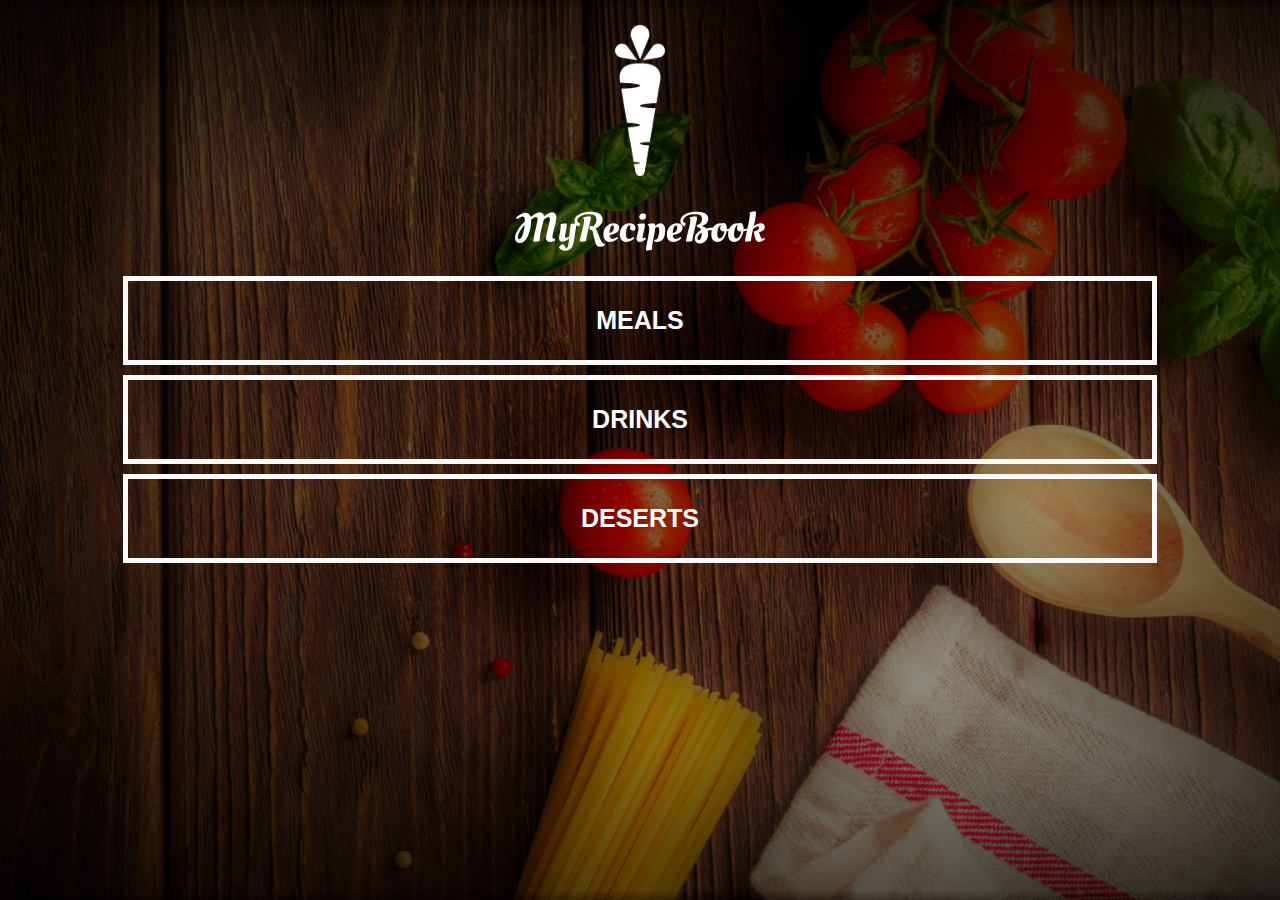
<file: index.html>
<!DOCTYPE html>
<html>
  <head>
    <title>My Recipe Book</title>
    <!-- Link To the CSS -->
    <link rel="stylesheet" href="stylesheet.css" />
    <link rel="stylesheet" href="fontAwesome/css/all.css" />
  </head>
  <body class="body-home">
    <div id="home">
      <img src="images/logo-img.png" id="home-logo-img" />
      <img src="images/logo-text.png" id="home-logo-text" />
      <div class="home-menu">
        <a href="meal.html" class="home-menu-item">
          <p>Meals</p>
        </a>

        <a href="drinks.html" class="home-menu-item">
          <p>Drinks</p>
        </a>

        <a href="deserts.html" class="home-menu-item">
          <p>Deserts</p>
        </a>
      </div>
    </div>
  </body>
</html>
</file>
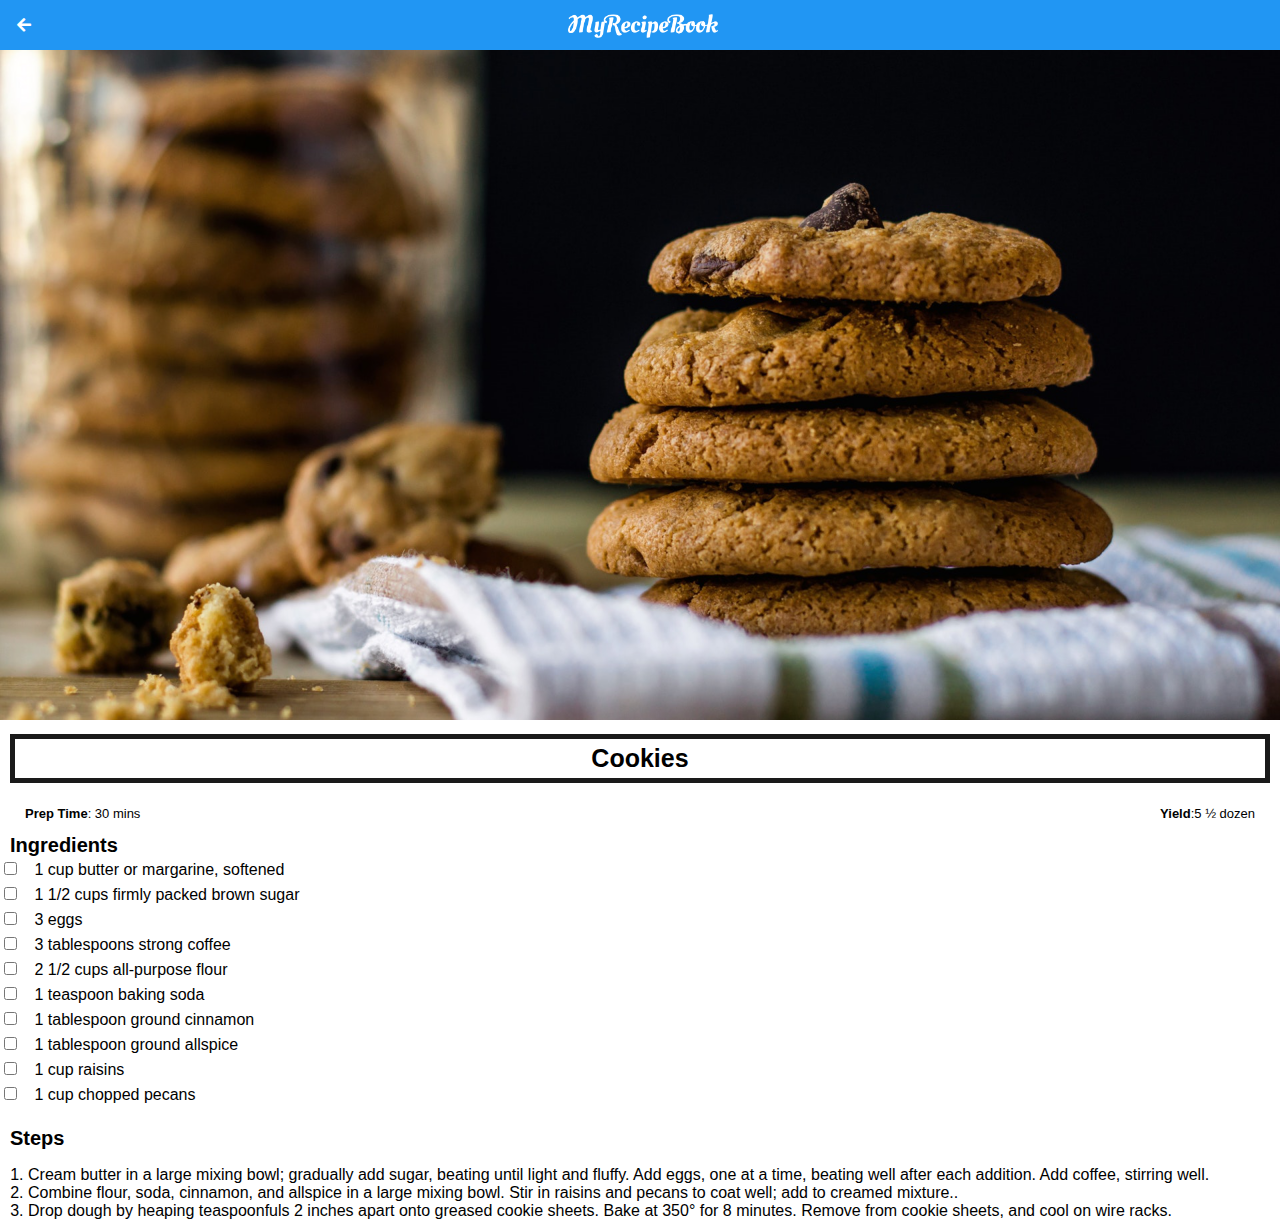
<file: cookie.html>
<!DOCTYPE html>
<html>
  <head>
    <title>My Recipe Book | Meals | Cookies</title>
    <!-- Link To the CSS -->
    <link rel="stylesheet" href="stylesheet.css" />
    <link rel="stylesheet" href="fontAwesome/css/all.css" />
  </head>
  <body class="body-recipes">
    <div class="header">
      <a href="meal.html">
        <i class="fas fa-solid fa-arrow-left"></i>
      </a>
      <img src="images/logo-text.png" />
    </div>
    <div id="Recipe">
      <div class="recipe-details">
        <img src="images/cookies.png" />

        <h1>Cookies</h1>

        <div class="recipe-details-info">
          <p><b>Prep Time</b>: 30 mins</p>
          <p style="float: right"><b>Yield</b>:5 ½ dozen</p>
        </div>

        <div class="recipe-details-ingredients">
          <h2>Ingredients</h2>
          <!-- Check box for ingredients -->
          <input id="Check-01" type="checkbox" />
          <label for="checkbox-01">1 cup butter or margarine, softened</label>
          <br />

          <input id="Check-02" type="checkbox" />
          <label for="checkbox-02">1 1/2 cups firmly packed brown sugar</label>
          <br />

          <input id="Check-03" type="checkbox" />
          <label for="checkbox-03">3 eggs</label>
          <br />

          <input id="Check-04" type="checkbox" />
          <label for="checkbox-04">3 tablespoons strong coffee</label>
          <br />

          <input id="Check-05" type="checkbox" />
          <label for="checkbox-05">2 1/2 cups all-purpose flour</label>
          <br />

          <input id="Check-06" type="checkbox" />
          <label for="checkbox-06">1 teaspoon baking soda</label>
          <br />

          <input id="Check-07" type="checkbox" />
          <label for="checkbox-07">1 tablespoon ground cinnamon</label>
          <br />

          <input id="Check-08" type="checkbox" />
          <label for="checkbox-08">1 tablespoon ground allspice</label>
          <br />

          <input id="Check-09" type="checkbox" />
          <label for="checkbox-09">1 cup raisins</label>
          <br />

          <input id="Check-10" type="checkbox" />
          <label for="checkbox-10">1 cup chopped pecans</label>
        </div>
        <div class="recipe-details-steps">
          <h2>Steps</h2>
          <!-- Order line for steps -->
          <ol>
            <li>
              Cream butter in a large mixing bowl; gradually add sugar, beating
              until light and fluffy. Add eggs, one at a time, beating well
              after each addition. Add coffee, stirring well.
            </li>
            <li>
              Combine flour, soda, cinnamon, and allspice in a large mixing
              bowl. Stir in raisins and pecans to coat well; add to creamed
              mixture..
            </li>
            <li>
              Drop dough by heaping teaspoonfuls 2 inches apart onto greased
              cookie sheets. Bake at 350° for 8 minutes. Remove from cookie
              sheets, and cool on wire racks.
            </li>
          </ol>
        </div>
      </div>
    </div>
  </body>
</html>
</file>
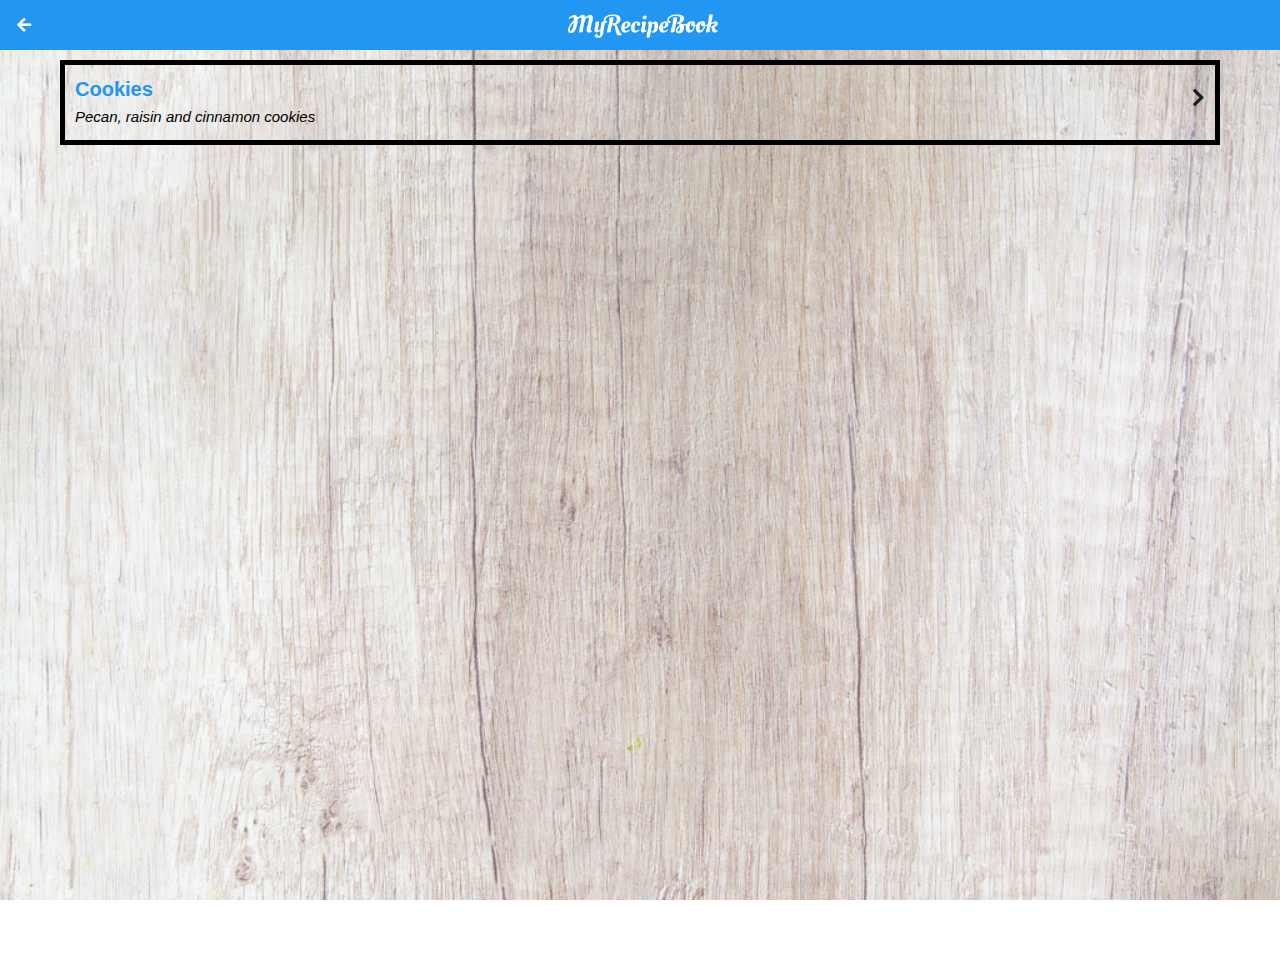
<file: deserts.html>
<!DOCTYPE html>
<html>
  <head>
    <title>My Recipe Book | Deserts</title>
    <!-- Link To the CSS -->
    <link rel="stylesheet" href="stylesheet.css" />
    <link rel="stylesheet" href="fontAwesome/css/all.css" />
  </head>
  <body class="body-meals">
    <div class="header">
      <a href="index.html">
        <i class="fas fa-solid fa-arrow-left"></i>
      </a>
      <img src="images/logo-text.png" />
    </div>
    <div id="Meals">
      <div class="Meals-list">
        <a href="cookie.html">
          <div class="Meals-list-item">
            <h1>Cookies <i class="fas fa-chevron-right"></i></h1>
            <p>Pecan, raisin and cinnamon cookies</p>
          </div>
        </a>
      </div>
    </div>
  </body>
</html>
</file>
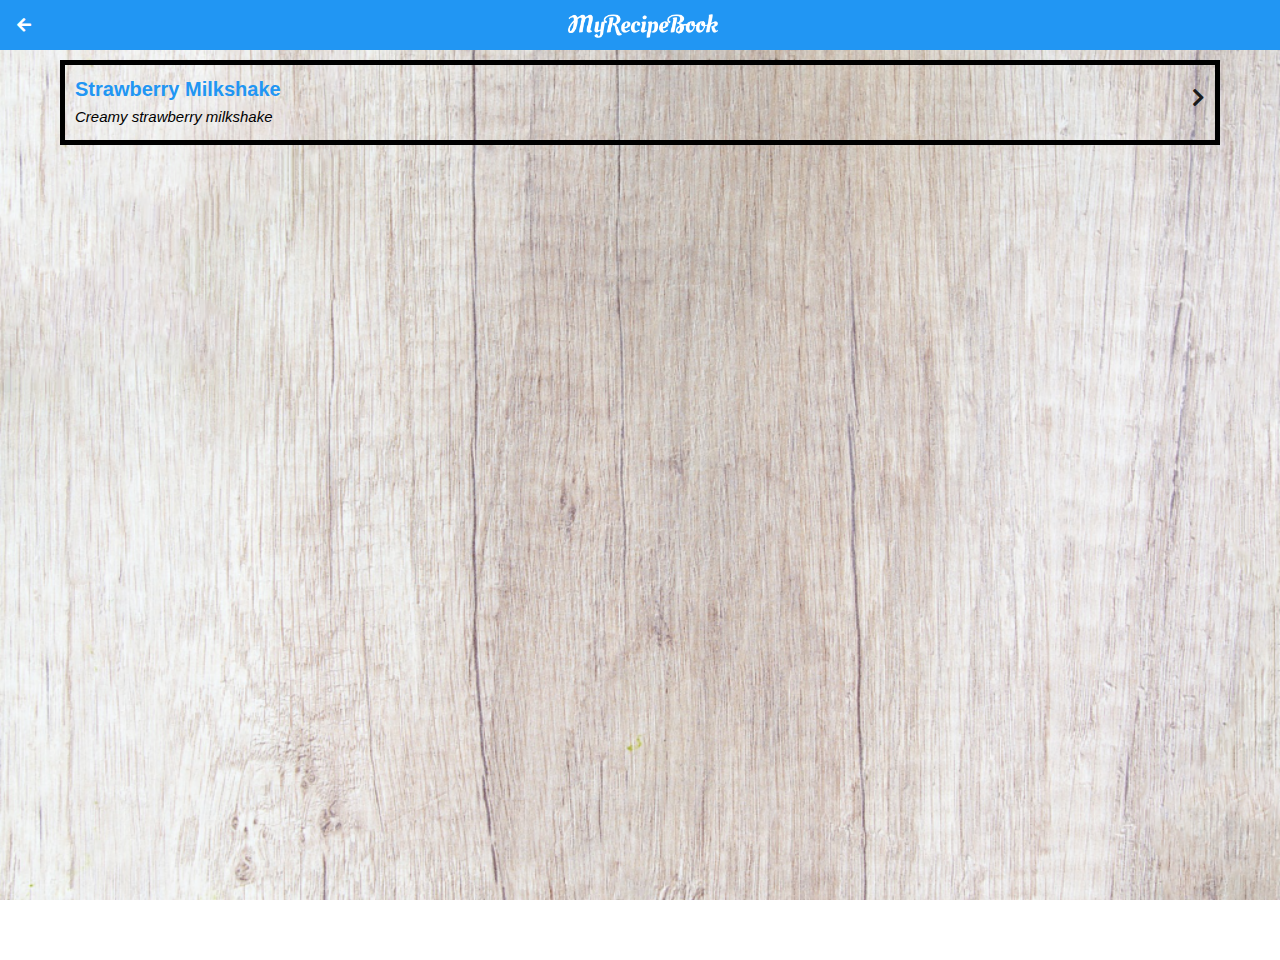
<file: drinks.html>
<!DOCTYPE html>
<html>
  <head>
    <title>My Recipe Book | Drinks</title>
    <!-- Link To the CSS -->
    <link rel="stylesheet" href="stylesheet.css" />
    <link rel="stylesheet" href="fontAwesome/css/all.css" />
  </head>
  <body class="body-meals">
    <div class="header">
      <a href="index.html">
        <i class="fas fa-solid fa-arrow-left"></i>
      </a>
      <img src="images/logo-text.png" />
    </div>
    <div id="Meals">
      <div class="Meals-list">
        <a href="milkshakes.html">
          <div class="Meals-list-item">
            <h1>Strawberry Milkshake <i class="fas fa-chevron-right"></i></h1>
            <p>Creamy strawberry milkshake</p>
          </div>
        </a>
      </div>
    </div>
  </body>
</html>
</file>
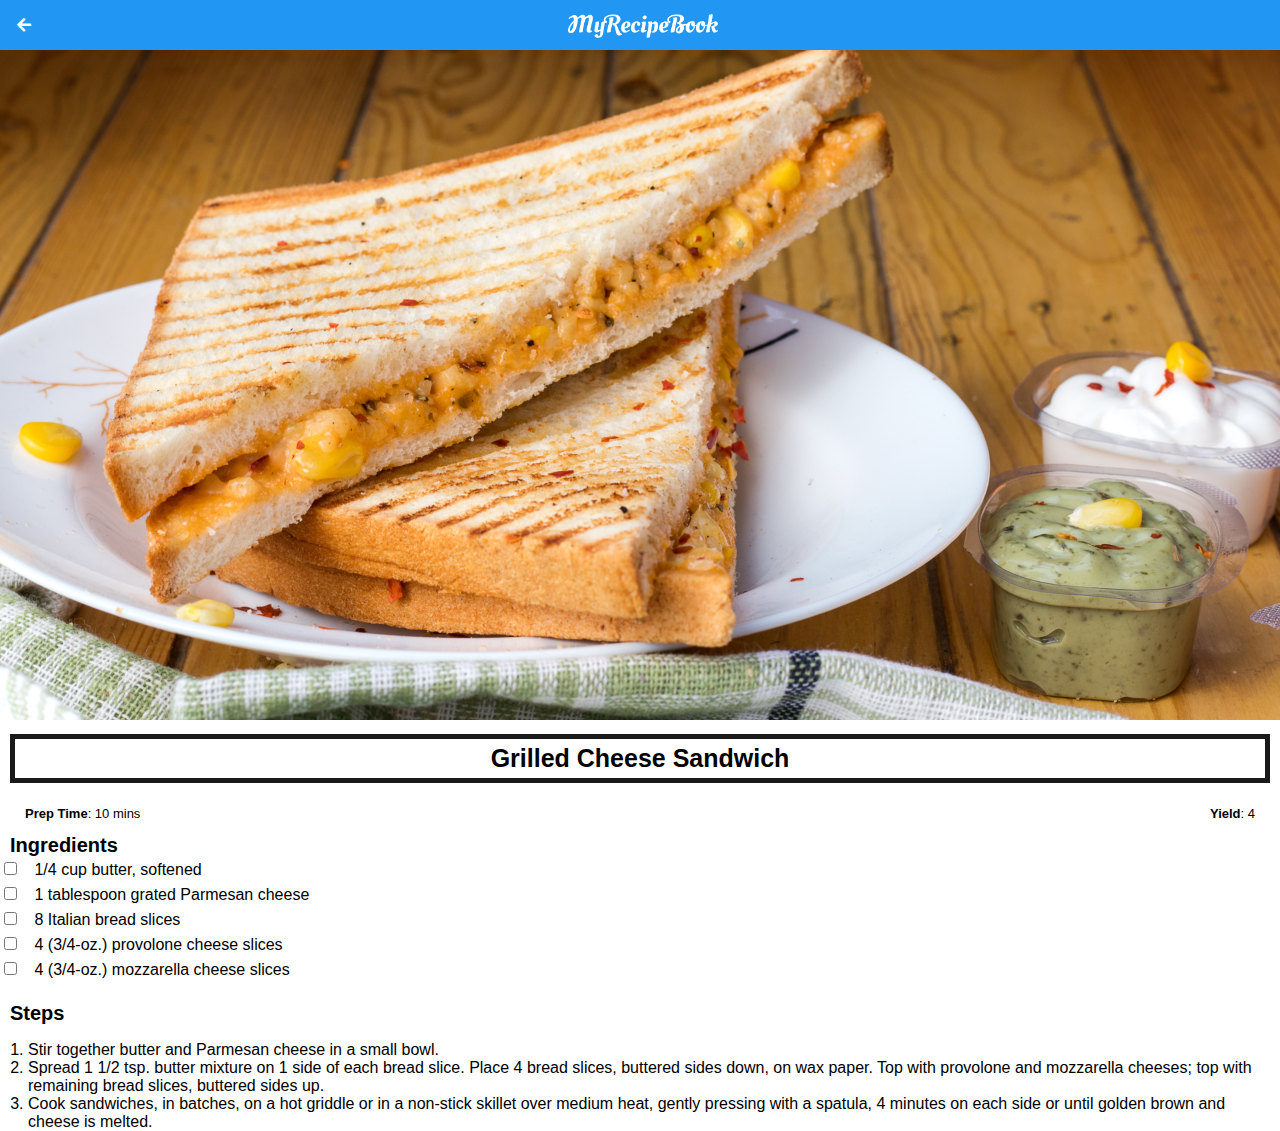
<file: grilledcheese.html>
<!DOCTYPE html>
<html>
  <head>
    <title>My Recipe Book | Meals | Grilled Cheese</title>
    <!-- Link To the CSS -->
    <link rel="stylesheet" href="stylesheet.css" />
    <link rel="stylesheet" href="fontAwesome/css/all.css" />
  </head>
  <body class="body-recipes">
    <div class="header">
      <a href="meal.html">
        <i class="fas fa-solid fa-arrow-left"></i>
      </a>
      <img src="images/logo-text.png" />
    </div>
    <div id="Recipe">
      <div class="recipe-details">
        <img src="images/grilledCheese.png" />

        <h1>Grilled Cheese Sandwich</h1>

        <div class="recipe-details-info">
          <p><b>Prep Time</b>: 10 mins</p>
          <p style="float: right"><b>Yield</b>: 4</p>
        </div>

        <div class="recipe-details-ingredients">
          <h2>Ingredients</h2>
          <!-- Check box for ingredients -->
          <input id="Check-01" type="checkbox" />
          <label for="checkbox-01">1/4 cup butter, softened</label>
          <br />

          <input id="Check-02" type="checkbox" />
          <label for="checkbox-01">1 tablespoon grated Parmesan cheese</label>
          <br />

          <input id="Check-03" type="checkbox" />
          <label for="checkbox-01">8 Italian bread slices</label>
          <br />

          <input id="Check-04" type="checkbox" />
          <label for="checkbox-01">4 (3/4-oz.) provolone cheese slices</label>
          <br />

          <input id="Check-05" type="checkbox" />
          <label for="checkbox-01">4 (3/4-oz.) mozzarella cheese slices</label>
        </div>
        <div class="recipe-details-steps">
          <h2>Steps</h2>
          <!-- Order line for steps -->
          <ol>
            <li>Stir together butter and Parmesan cheese in a small bowl.</li>
            <li>
              Spread 1 1/2 tsp. butter mixture on 1 side of each bread slice.
              Place 4 bread slices, buttered sides down, on wax paper. Top with
              provolone and mozzarella cheeses; top with remaining bread slices,
              buttered sides up.
            </li>
            <li>
              Cook sandwiches, in batches, on a hot griddle or in a non-stick
              skillet over medium heat, gently pressing with a spatula, 4
              minutes on each side or until golden brown and cheese is melted.
            </li>
          </ol>
        </div>
      </div>
    </div>
  </body>
</html>
</file>
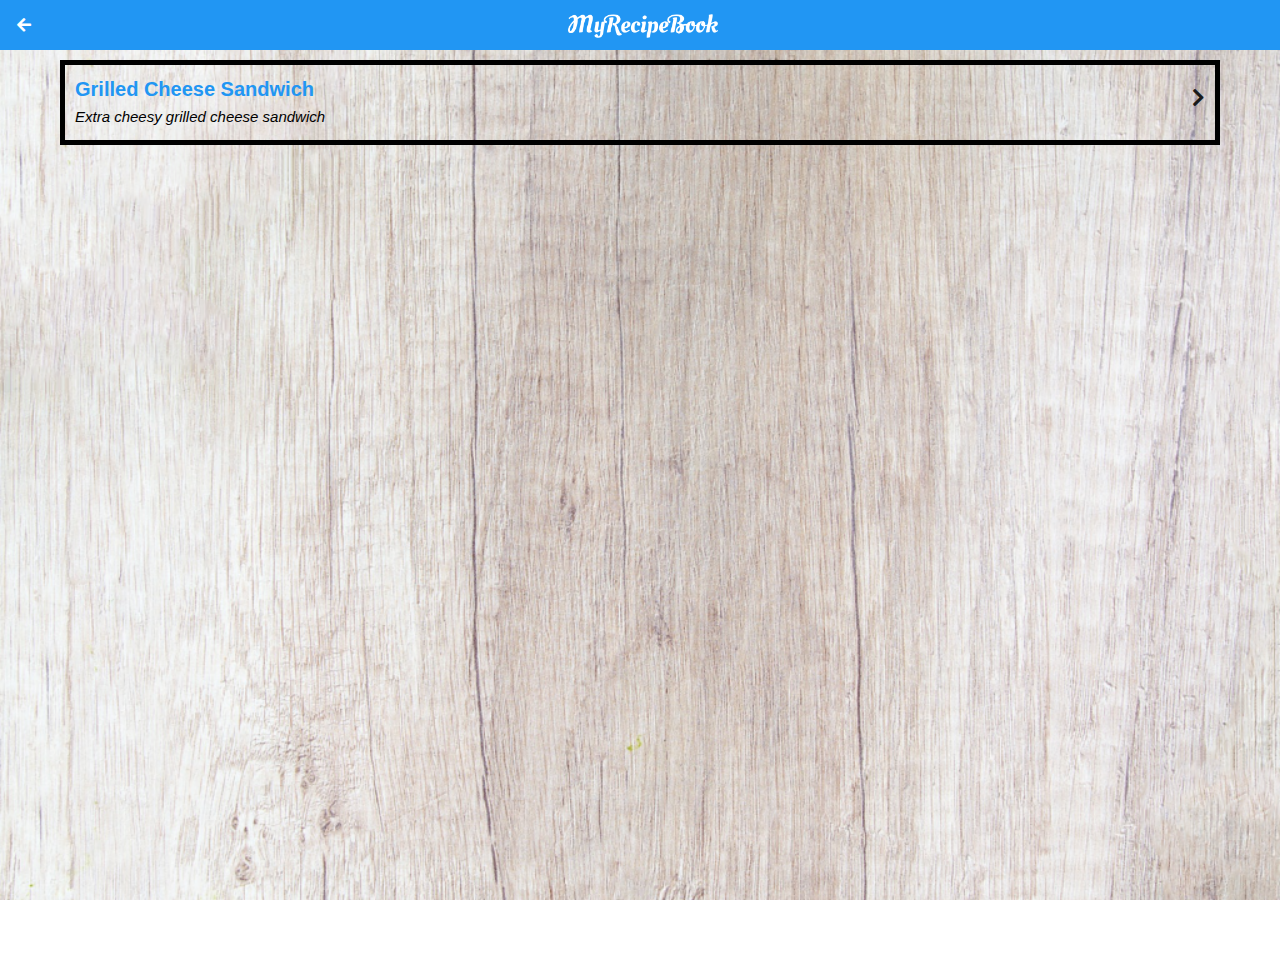
<file: meal.html>
<!DOCTYPE html>
<html>
  <head>
    <title>My Recipe Book | Meals</title>
    <!-- Link To the CSS -->
    <link rel="stylesheet" href="stylesheet.css" />
    <link rel="stylesheet" href="fontAwesome/css/all.css" />
  </head>
  <body class="body-meals">
    <div class="header">
      <a href="index.html">
        <i class="fas fa-solid fa-arrow-left"></i>
      </a>
      <img src="images/logo-text.png" />
    </div>
    <div id="Meals">
      <div class="Meals-list">
        <a href="grilledcheese.html">
          <div class="Meals-list-item">
            <h1>
              Grilled Cheese Sandwich <i class="fas fa-chevron-right"></i>
            </h1>
            <p>Extra cheesy grilled cheese sandwich</p>
          </div>
        </a>
      </div>
    </div>
  </body>
</html>
</file>
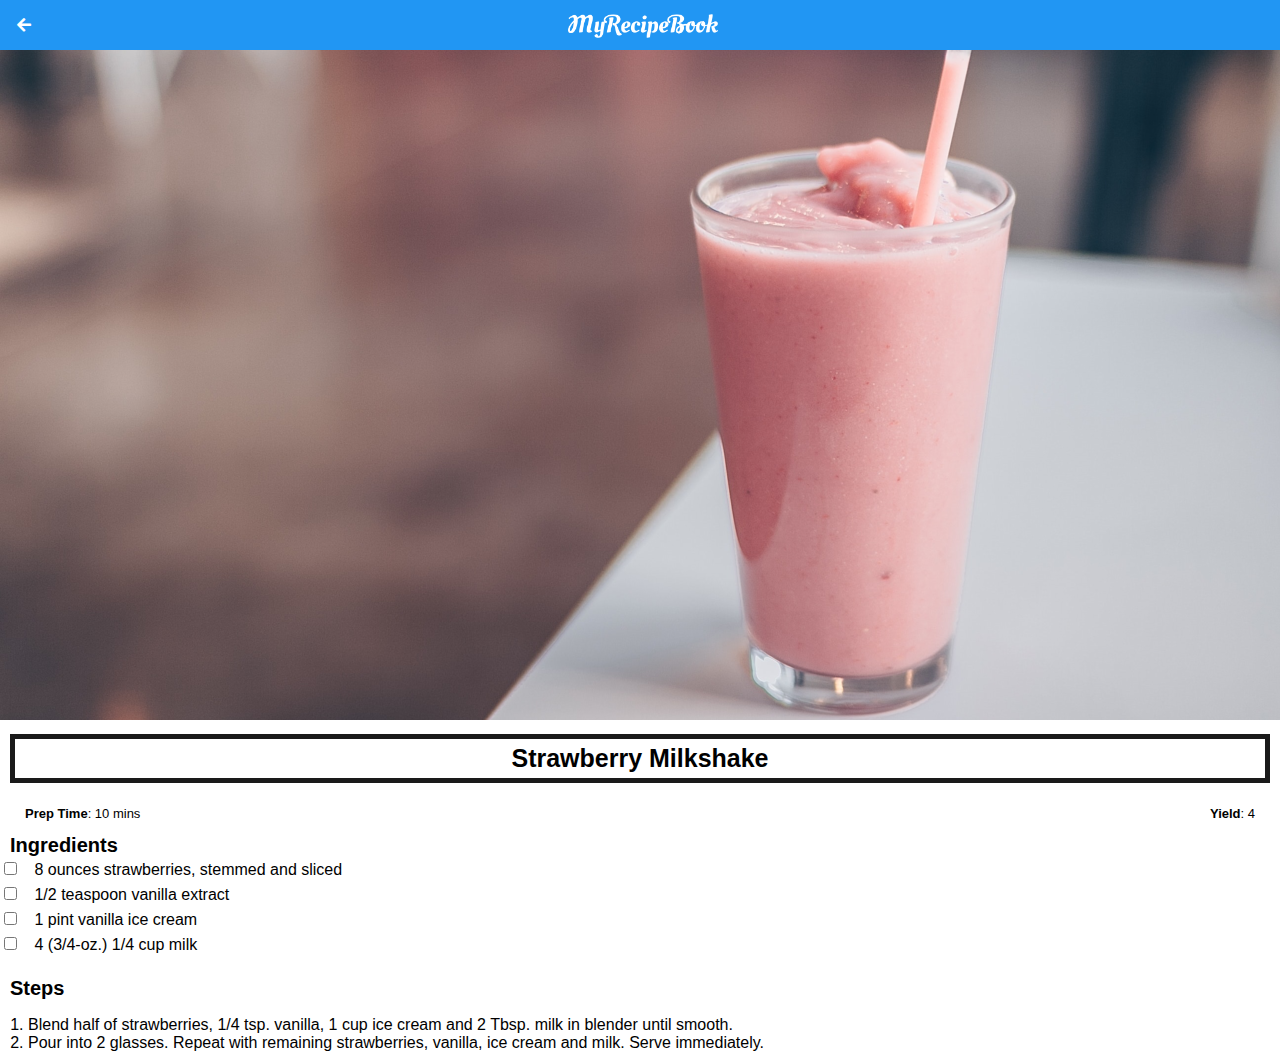
<file: milkshakes.html>
<!DOCTYPE html>
<html>
  <head>
    <title>My Recipe Book | Meals | Milkshake</title>
    <!-- Link To the CSS -->
    <link rel="stylesheet" href="stylesheet.css" />
    <link rel="stylesheet" href="fontAwesome/css/all.css" />
  </head>
  <body class="body-recipes">
    <div class="header">
      <a href="meal.html">
        <i class="fas fa-solid fa-arrow-left"></i>
      </a>
      <img src="images/logo-text.png" />
    </div>
    <div id="Recipe">
      <div class="recipe-details">
        <img src="images/strawberryMilkshake.png" />

        <h1>Strawberry Milkshake</h1>

        <div class="recipe-details-info">
          <p><b>Prep Time</b>: 10 mins</p>
          <p style="float: right"><b>Yield</b>: 4</p>
        </div>

        <div class="recipe-details-ingredients">
          <h2>Ingredients</h2>
          <!-- Check box for ingredients -->
          <input id="Check-01" type="checkbox" />
          <label for="checkbox-01"
            >8 ounces strawberries, stemmed and sliced</label
          >
          <br />

          <input id="Check-02" type="checkbox" />
          <label for="checkbox-01">1/2 teaspoon vanilla extract</label>
          <br />

          <input id="Check-03" type="checkbox" />
          <label for="checkbox-01">1 pint vanilla ice cream</label>
          <br />

          <input id="Check-04" type="checkbox" />
          <label for="checkbox-01">4 (3/4-oz.) 1/4 cup milk</label>
        </div>
        <div class="recipe-details-steps">
          <h2>Steps</h2>
          <!-- Order line for steps -->
          <ol>
            <li>
              Blend half of strawberries, 1/4 tsp. vanilla, 1 cup ice cream and
              2 Tbsp. milk in blender until smooth.
            </li>
            <li>
              Pour into 2 glasses. Repeat with remaining strawberries, vanilla,
              ice cream and milk. Serve immediately.
            </li>
          </ol>
        </div>
      </div>
    </div>
  </body>
</html>
</file>
<file: stylesheet.css>
html{
    height: 100%;
}


body{
    font-family: sans-serif;

    margin: 0;
    padding: 0;

    height: 100%;
}

.body-home{
    background-image: url(images/background-01-port.png);
    background-position: center;
    background-attachment: fixed;
    background-repeat: no-repeat;
    background-size: cover;
}
/*============Header=========*/
.header{
    background-color: #2196f3;
    width: 100%;
    height: 50px;
    top: 0;

    position: fixed;
    overflow: hidden;

    text-align: center;
}

.header i {
    float: left;
    padding: 17px 0px 0px 17px;
    color: #ffffff;
}
.header img{
    width: 150px;
    padding-top: 14px ;
    padding-right: 25px;
}
/*============Home Page=========*/


#home-logo-img{
    width: 50px;
    display: block;
    margin: auto;
    padding: 25px 10px 10px 10px;

}
#home-logo-text{
    width: auto;
    display: block;
    margin: auto;
    padding: 25px;
}
/*===Home Menu ===*/
.home-menu-item {
    text-decoration: none;
    text-transform: uppercase;

    font-family: 'Franklin Gothic Medium', 'Arial Narrow', Arial, sans-serif;
    color: rgb(255, 255, 255);
    font-size: 25px;
    font-weight: bold;
    text-align: center;
    border: 5px solid rgb(255, 249, 249);

    display: block;
    margin: auto;
    margin-bottom: 10px;
    width: 80%;
}
/*=========== Meals Page =========*/
#meals{
    padding-top: 100px;
}

/*===Meals Page Menu ===*/
.body-meals{
    background-image: url(images/background-02-port.png);
    background-position: center;
    background-attachment: fixed;
    background-repeat: no-repeat;
    background-size: cover;
}
.Meals-list a{
text-decoration: none;
}
.Meals-list-item {
    border : 5px solid #000000;
    margin: 60px;
}
.Meals-list-item h1{

    font-weight: bold;
    font-size: 20px;
    color: #2196f3;
    padding-left: 10px;

}
.Meals-list-item i{
    float: right;
    color: #1a1a1a;
    padding: 10px;
}
.Meals-list-item p{
    font-size: 15px;
    font-style: italic;
    color: #000000;
    margin-top: -7px;
    padding-left:  10px; 
}
/*=========== Recipe Page =========*/
#recipe{
    padding-top: 50px;
}

/*=== Recipe Details ===*/
.recipe-details img{
    width: 100%;
}
.recipe-details h1{
    font-size: 25px;
    text-align: center;
    border: 5px solid #1a1a1a;
    margin: 10px;
    padding: 5px;
}
.recipe-details h2{
    font-size: 20px;
    text-align: left;
    margin: 0px;
    margin-left: 10px;

}

.recipe-details-info{
    margin-left: 25px;
    margin-right: 25px;
    
}
.recipe-details-info p{
    font-size:13px ;
    display: inline-block;
}
.recipe-details-ingredients label{
    line-height: 25px;
    margin-left: 10px;
}
.recipe-details-steps{
    padding-top: 20px;

}
.recipe-details-steps ol{
    padding-left: 28px;
}
/*=========== Responsive Layout =========*/
@media only screen and (min-width:600px){
   #meals{
    width: 80%;
    margin: auto;
}
#recipe {
    width: 80%;
    margin: auto;
}

}
@media only screen and (min-width:1000px){

    #meals{
        width: 60%;
        margin: auto;
    }
    #recipe {
        width: 60%;
        margin: auto;
    }

}
@media only screen and (min-width:1500px){

    #meals{
        width: 40%;
        margin: auto;
    }
    #recipe {
        width: 40%;
        margin: auto;
    }

}
@media only screen and (min-width:720px){

    .body-home{
        background-image: url(images/background-01-land.png);
    }
    .body-meals{
        background-image: url(images/background-02-land.png);
    }

}
</file>
